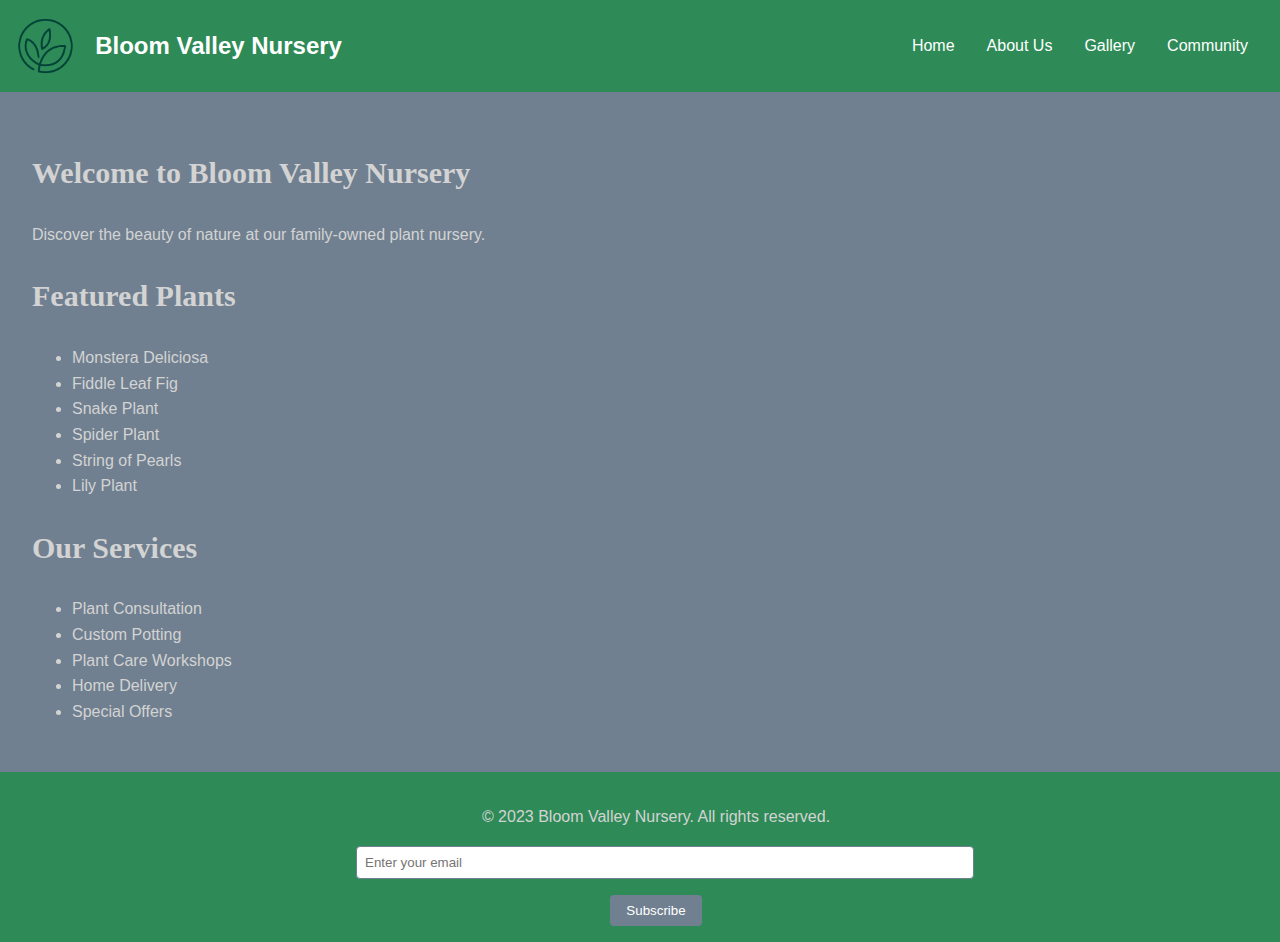
<file: index.html>
<!DOCTYPE html>
<html lang="en">

<head>
  <meta charset="UTF-8">
  <meta name="viewport" content="width=device-width, initial-scale=1.0">
  <title>Bloom Valley Nursery - Home</title>
  <link rel="stylesheet" href="./css/style.css">
  <script src="script.js"></script>
</head>

<body>
  <header>
    <div class="logo-title-container">
      <img src="images/logo.png" alt="Bloom Valley Nursery Logo" class="logo">
      <h1>Bloom Valley Nursery</h1>
    </div>
    <nav>
      <ul>
        <li><a href="index.html">Home</a></li>
        <li><a href="aboutus.html">About Us</a></li>
        <li><a href="gallery.html">Gallery</a></li>
        <li><a href="custompage.html">Community</a></li>
      </ul>
    </nav>
  </header>

  <main>
    <section>
      <h2>Welcome to Bloom Valley Nursery</h2>
      <p>Discover the beauty of nature at our family-owned plant nursery.</p>
    </section>

    <section>
      <h2>Featured Plants</h2>
      <ul>
        <li>Monstera Deliciosa</li>
        <li>Fiddle Leaf Fig</li>
        <li>Snake Plant</li>
        <li>Spider Plant</li>
        <li>String of Pearls</li>
        <li>Lily Plant</li>
      </ul>
    </section>

    <section>
      <h2>Our Services</h2>
      <ul>
        <li>Plant Consultation</li>
        <li>Custom Potting</li>
        <li>Plant Care Workshops</li>
        <li>Home Delivery</li>
        <li>Special Offers</li>
      </ul>
    </section>
  </main>

  <footer>
    <p>&copy; 2023 Bloom Valley Nursery. All rights reserved.</p>
    <form name="subscribe">
      <input type="email" placeholder="Enter your email" required>
      <button type="submit">Subscribe</button>
    </form>
  </footer>
</body>

</html>
</file>
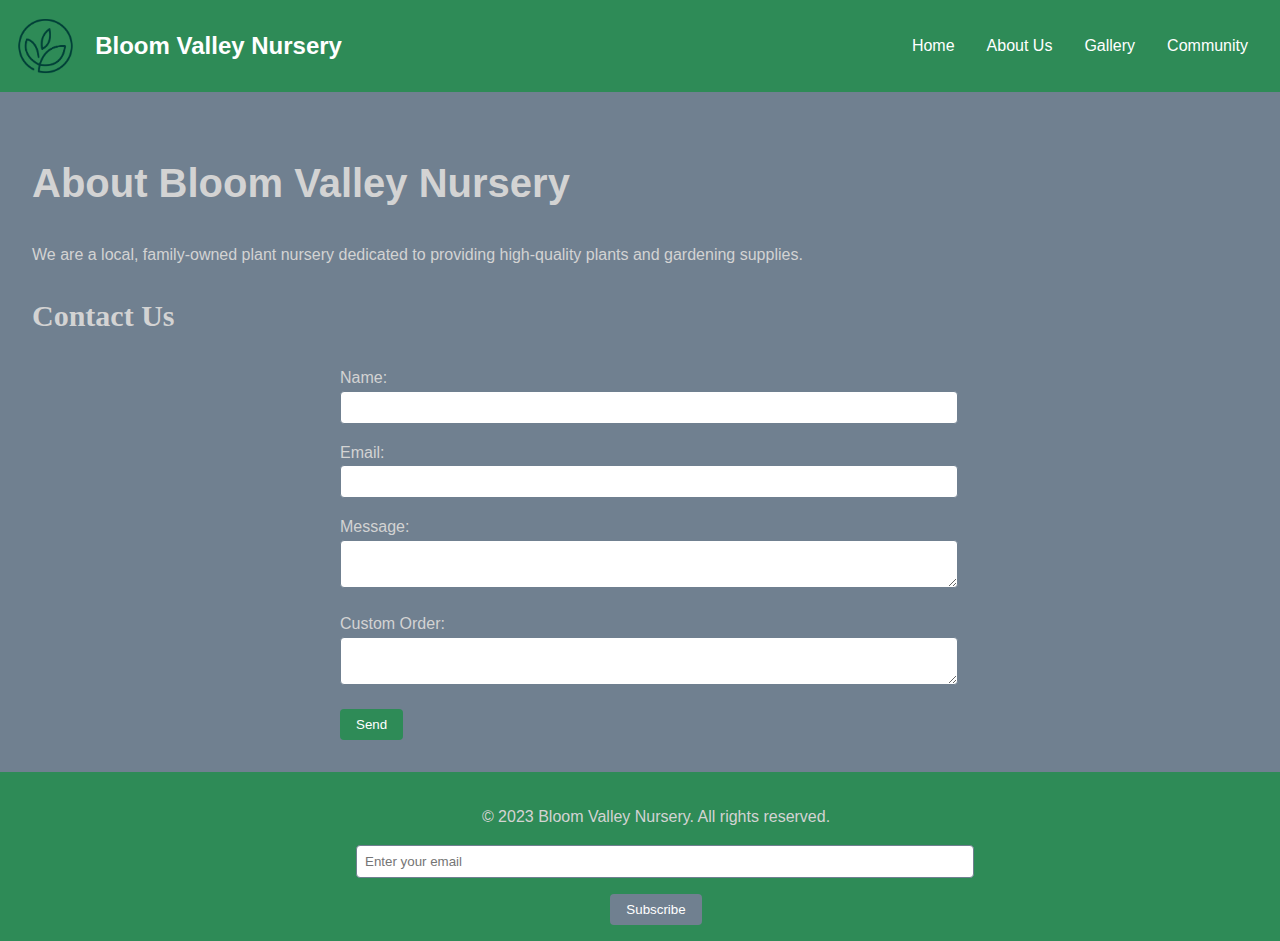
<file: aboutus.html>
<!DOCTYPE html>
<html lang="en">

<head>
  <meta charset="UTF-8">
  <meta name="viewport" content="width=device-width, initial-scale=1.0">
  <title>Bloom Valley Nursery - About Us</title>
  <link rel="stylesheet" href="css/style.css">
  <script src="script.js"></script>
</head>

<body>
  <header>
    <div class="logo-title-container">
      <img src="images/logo.png" alt="Bloom Valley Nursery Logo" class="logo">
      <h1>Bloom Valley Nursery</h1>
    </div>
    <nav>
      <ul>
        <li><a href="index.html">Home</a></li>
        <li><a href="aboutus.html">About Us</a></li>
        <li><a href="gallery.html">Gallery</a></li>
        <li><a href="custompage.html">Community</a></li>
      </ul>
    </nav>
  </header>

  <main>
    <h1>About Bloom Valley Nursery</h1>
    <p>We are a local, family-owned plant nursery dedicated to providing high-quality plants and gardening supplies.</p>

    <h2>Contact Us</h2>
    <form name="contact">
      <label for="name">Name:</label>
      <input type="text" id="name" name="name" required>

      <label for="email">Email:</label>
      <input type="email" id="email" name="email" required>

      <label for="message">Message:</label>
      <textarea id="message" name="message" required></textarea>

      <label for="order">Custom Order:</label>
      <textarea id="order" name="order"></textarea>

      <button type="submit" style="background-color: #2E8B57;">Send</button>
    </form>
  </main>

  <footer>
    <p>&copy; 2023 Bloom Valley Nursery. All rights reserved.</p>
    <form name="subscribe">
      <input type="email" placeholder="Enter your email" required>
      <button type="submit">Subscribe</button>
    </form>
  </footer>
</body>

</html>
</file>
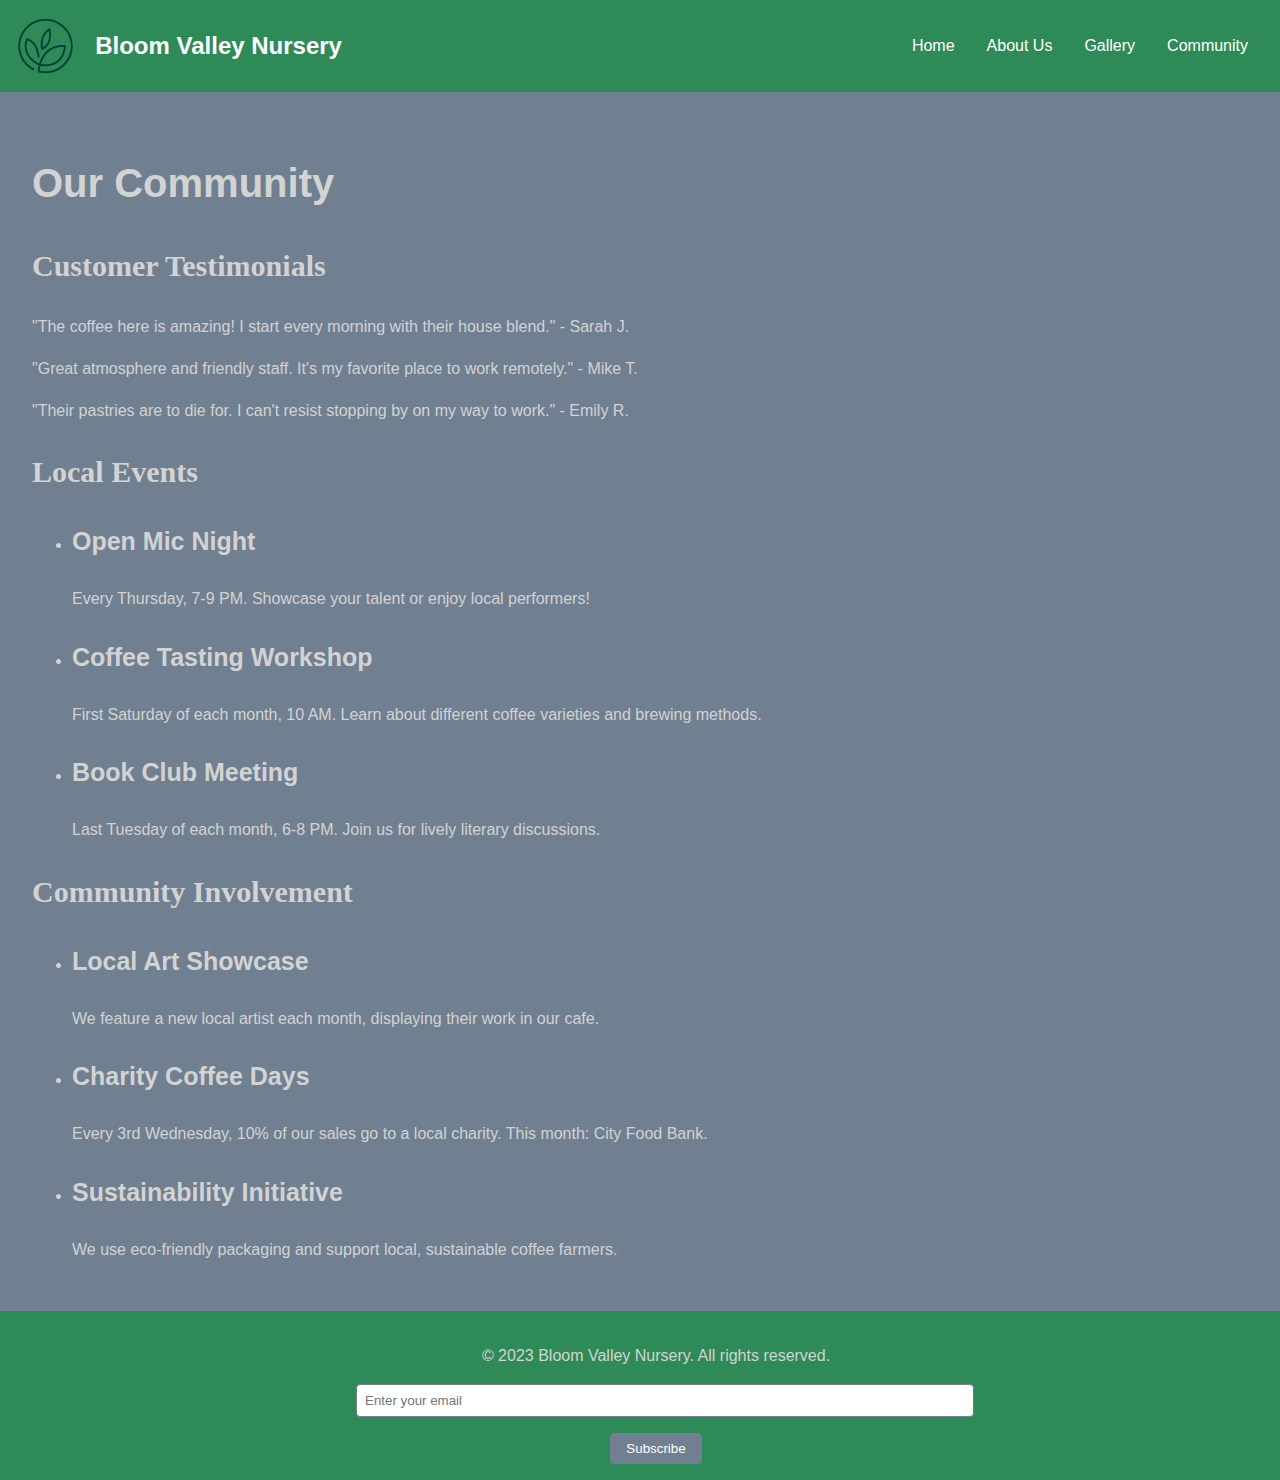
<file: custompage.html>
<!DOCTYPE html>
<html lang="en">

<head>
  <meta charset="UTF-8">
  <meta name="viewport" content="width=device-width, initial-scale=1.0">
  <title>Bloom Valley Nursery - Community</title>
  <link rel="stylesheet" href="css/style.css">
  <script src="script.js"></script>
</head>

<body>
  <header>
    <div class="logo-title-container">
      <img src="images/logo.png" alt="Bloom Valley Nursery Logo" class="logo">
      <h1>Bloom Valley Nursery</h1>
    </div>
    <nav>
      <ul>
        <li><a href="index.html">Home</a></li>
        <li><a href="aboutus.html">About Us</a></li>
        <li><a href="gallery.html">Gallery</a></li>
        <li><a href="custompage.html">Community</a></li>
      </ul>
    </nav>
  </header>

  <main>
    <h1>Our Community</h1>

    <section>
      <h2>Customer Testimonials</h2>
      <div class="testimonial">
        <p>"The coffee here is amazing! I start every morning with their house blend." - Sarah J.</p>
      </div>
      <div class="testimonial">
        <p>"Great atmosphere and friendly staff. It's my favorite place to work remotely." - Mike T.</p>
      </div>
      <div class="testimonial">
        <p>"Their pastries are to die for. I can't resist stopping by on my way to work." - Emily R.</p>
      </div>
    </section>

    <section>
      <h2>Local Events</h2>
      <ul>
        <li>
          <h3>Open Mic Night</h3>
          <p>Every Thursday, 7-9 PM. Showcase your talent or enjoy local performers!</p>
        </li>
        <li>
          <h3>Coffee Tasting Workshop</h3>
          <p>First Saturday of each month, 10 AM. Learn about different coffee varieties and brewing methods.</p>
        </li>
        <li>
          <h3>Book Club Meeting</h3>
          <p>Last Tuesday of each month, 6-8 PM. Join us for lively literary discussions.</p>
        </li>
      </ul>
    </section>

    <section>
      <h2>Community Involvement</h2>
      <ul>
        <li>
          <h3>Local Art Showcase</h3>
          <p>We feature a new local artist each month, displaying their work in our cafe.</p>
        </li>
        <li>
          <h3>Charity Coffee Days</h3>
          <p>Every 3rd Wednesday, 10% of our sales go to a local charity. This month: City Food Bank.</p>
        </li>
        <li>
          <h3>Sustainability Initiative</h3>
          <p>We use eco-friendly packaging and support local, sustainable coffee farmers.</p>
        </li>
      </ul>
    </section>
  </main>

  <footer>
    <p>&copy; 2023 Bloom Valley Nursery. All rights reserved.</p>
    <form name="subscribe">
      <input type="email" placeholder="Enter your email" required>
      <button type="submit">Subscribe</button>
    </form>
  </footer>
</body>

</html>
</file>
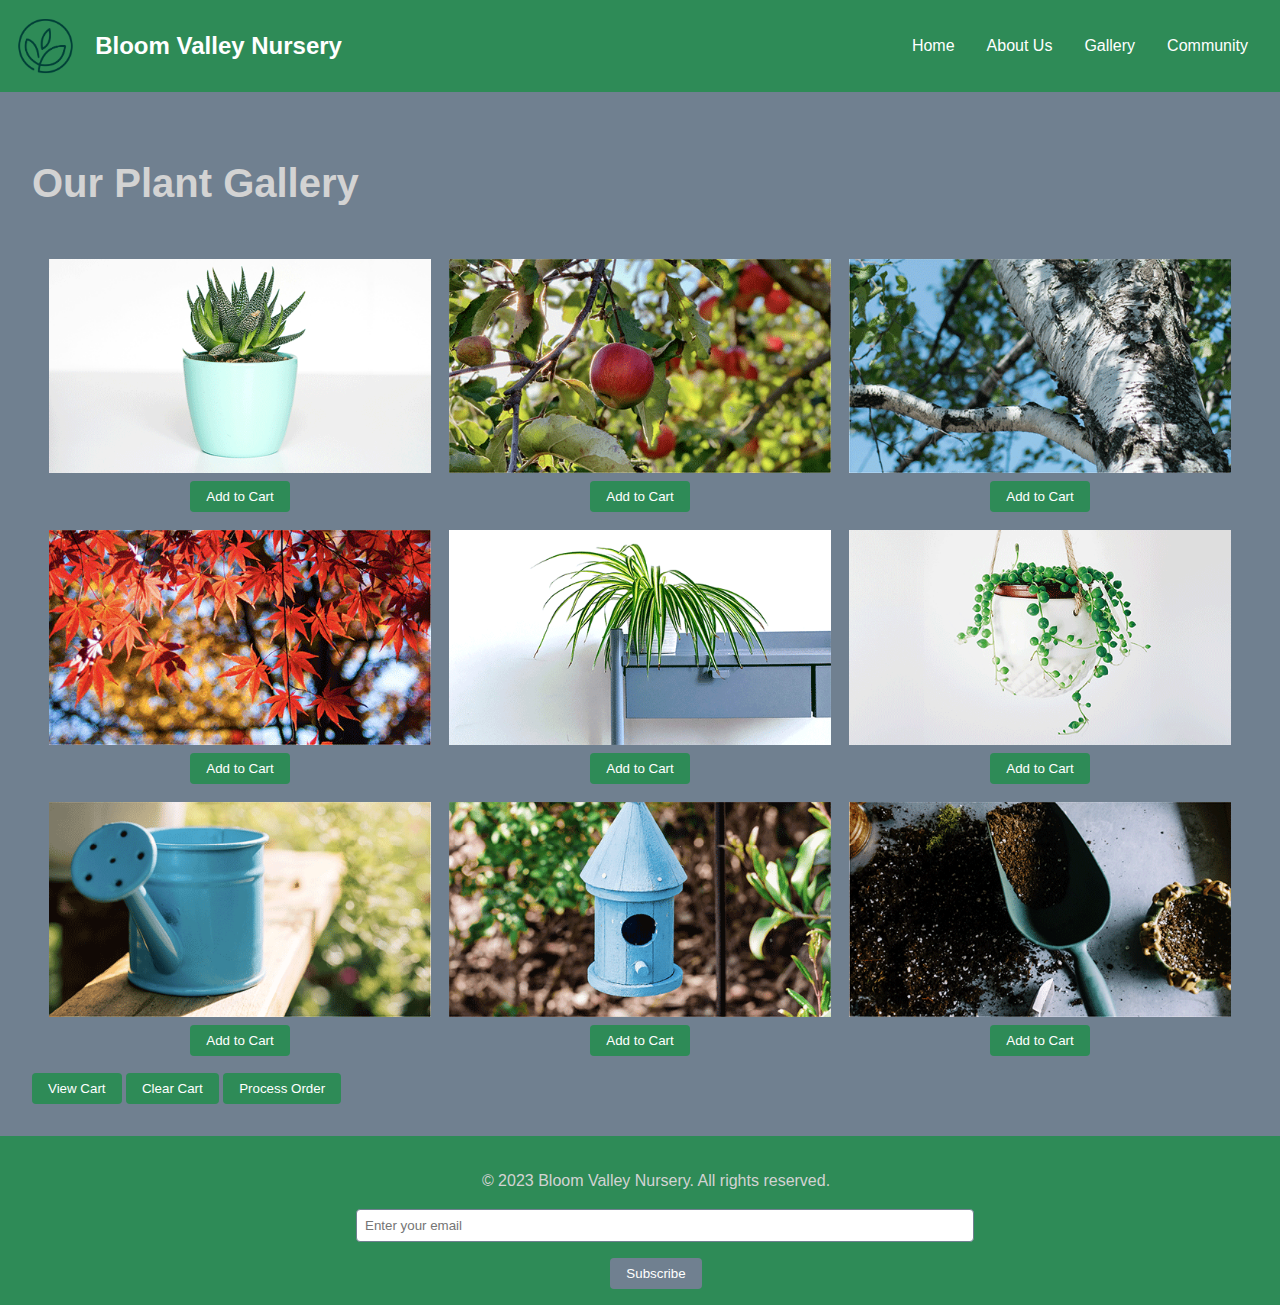
<file: gallery.html>
<!DOCTYPE html>
<html lang="en">

<head>
  <meta charset="UTF-8">
  <meta name="viewport" content="width=device-width, initial-scale=1.0">
  <title>Bloom Valley Nursery - Gallery</title>
  <link rel="stylesheet" href="css/style.css">
  <script src="script.js"></script>
</head>

<body>
  <header>
    <div class="logo-title-container">
      <img src="images/logo.png" alt="Bloom Valley Nursery Logo" class="logo">
      <h1>Bloom Valley Nursery</h1>
    </div>
    <nav>
      <ul>
        <li><a href="index.html">Home</a></li>
        <li><a href="aboutus.html">About Us</a></li>
        <li><a href="gallery.html">Gallery</a></li>
        <li><a href="custompage.html">Community</a></li>
      </ul>
    </nav>
  </header>

  <main>
    <h1>Our Plant Gallery</h1>
    <div class="gallery-container">
      <table class="gallery-table">
        <tr>
          <td>
            <img src="images/Client1_AloePlant.png" alt="Aloe Plant">
            <button class="add-to-cart">Add to Cart</button>
          </td>
          <td>
            <img src="images/Client1_AppleTree.png" alt="Apple Tree">
            <button class="add-to-cart">Add to Cart</button>
          </td>
          <td>
            <img src="images/Client1_BirchTree.png" alt="Birch Tree">
            <button class="add-to-cart">Add to Cart</button>
          </td>
        </tr>
        <tr>
          <td>
            <img src="images/Client1_MapleTree.png" alt="Maple Tree">
            <button class="add-to-cart">Add to Cart</button>
          </td>
          <td>
            <img src="images/Client1_SpiderPlant.png" alt="Spider Plant">
            <button class="add-to-cart">Add to Cart</button>
          </td>
          <td>
            <img src="images/Client1_StringofPearls.png" alt="String of Pearls">
            <button class="add-to-cart">Add to Cart</button>
          </td>
        </tr>
        <tr>
          <td>
            <img src="images/Client1_WateringCan.png" alt="Maple Tree">
            <button class="add-to-cart">Add to Cart</button>
          </td>
          <td>
            <img src="images/Client1_BirdHouse.png" alt="Spider Plant">
            <button class="add-to-cart">Add to Cart</button>
          </td>
          <td>
            <img src="images/Client1_PottingSoil.png" alt="String of Pearls">
            <button class="add-to-cart">Add to Cart</button>
          </td>
        </tr>
      </table>
    </div>
    <div id="cart-section">
      <button id="view-cart" class="view-cart">View Cart</button>
      <div id="cart-contents" style="display: none;">
        <h3>Cart Contents:</h3>
        <ul id="cart-items"></ul>
        <p>Total Items: <span id="cart-total">0</span></p>
      </div>
      <button id="clear-cart" class="clear-cart">Clear Cart</button>
      <button id="process-order" class="process-order">Process Order</button>
    </div>
    </div>
  </main>

  <footer>
    <p>&copy; 2023 Bloom Valley Nursery. All rights reserved.</p>
    <form name="subscribe">
      <input type="email" placeholder="Enter your email" required>
      <button type="submit" class="submit-btn">Subscribe</button>
    </form>
  </footer>
</body>

</html>
</file>
<file: css/style.css>
body {
  font-family: Calibri, sans-serif;
  line-height: 1.6;
  margin: 0;
  padding: 0;
  color: var(--willow-gray);
  background-color: var(--cloudy-gray);
}

nav ul {
  list-style-type: none;
  padding: 0;
}

nav ul li {
  display: inline;
  margin-right: 1rem;
}

nav ul li a {
  color: white;
  text-decoration: none;
}

main {
  padding: 2rem;
}

.cta-button {
  display: inline-block;
  background-color: #4CAF50;
  color: white;
  padding: 0.5rem 1rem;
  text-decoration: none;
  border-radius: 5px;
}

.gallery-container {
  width: 100%;
  overflow-x: auto;
}

.gallery-table {
  width: 100%;
  border-collapse: separate;
  border-spacing: 1rem;
}

.gallery-table td {
  text-align: center;
  vertical-align: top;
}

.gallery-table img {
  max-width: 100%;
  height: auto;
  display: block;
  margin-bottom: 0.5rem;
}

.gallery-table button {
  display: inline-block;
  padding: 0.5rem 1rem;
  background-color: var(--canopy-green);
  color: white;
  border: none;
  border-radius: 4px;
  cursor: pointer;
}

.clear-cart {
  display: inline-block;
  padding: 0.5rem 1rem;
  background-color: var(--canopy-green);
  color: white;
  border: none;
  border-radius: 4px;
  cursor: pointer;
}

.view-cart {
  display: inline-block;
  padding: 0.5rem 1rem;
  background-color: var(--canopy-green);
  color: white;
  border: none;
  border-radius: 4px;
  cursor: pointer;
}

.process-order {
  display: inline-block;
  padding: 0.5rem 1rem;
  background-color: var(--canopy-green);
  color: white;
  border: none;
  border-radius: 4px;
  cursor: pointer;
}

footer {
  flex-shrink: 0;
  text-align: center;
  padding: 1rem;
  bottom: 0;
  width: 100%;
  background-color: var(--canopy-green);
  color: var(--willow-gray);
}

:root {
  --canopy-green: #2E8B57;
  --meadow-mist: #98FB98;
  --sky-bloom: #87CEEB;
  --sunlit-petal: #FFD700;
  --cloudy-gray: #708090;
  --willow-gray: #D3D3D3;
}

h1 {
  font-family: 'Trebuchet MS', sans-serif;
  font-weight: bold;
  font-size: 40px;
}

h2 {
  font-family: 'Times New Roman', serif;
  font-weight: bold;
  font-size: 30px;
}

h3 {
  font-family: Impact, sans-serif;
  font-weight: bold;
  font-size: 25px;
}

.body-large {
  font-family: 'Comic Sans MS', sans-serif;
  font-size: 15px;
}

.body-strong {
  font-family: Calibri, sans-serif;
  font-size: 20px;
  font-weight: bold;
}

.body {
  font-family: Roboto, sans-serif;
  font-weight: bold;
  font-size: 16px;
}

.captions {
  font-family: Comfortaa, sans-serif;
  font-size: 11px;
}

header {
  background-color: var(--canopy-green);
  color: white;
  padding: 1rem;
  display: flex;
  align-items: center;
}

header h1 {
  margin: 0;
  font-size: 1.5rem;
  font-family: 'Trebuchet MS', sans-serif;
}

nav {
  margin-left: auto;
  /* This pushes the nav to the right */
}

nav ul {
  list-style-type: none;
  padding: 0;
  margin: 0;
  display: flex;
}

nav ul li {
  margin-left: 1rem;
}

nav ul li a {
  color: white;
  text-decoration: none;
}

.logo {
  max-height: 60px;
  margin-right: 20px;
}

.logo-title-container {
  display: flex;
  align-items: center;
}

.cta-button {
  background-color: var(--sky-bloom);
  color: var(--cloudy-gray);
}

@media screen and (max-width: 768px) {
  body {
    font-size: 14px;
  }

  header {
    flex-direction: column;
  }

  nav {
    margin-left: 0;
    margin-top: 1rem;
    width: 100%;
  }

  nav ul {
    flex-direction: column;
  }

  nav ul li {
    margin-left: 0;
    margin-bottom: 0.5rem;
  }

  .gallery {
    grid-template-columns: repeat(auto-fit, minmax(150px, 1fr));
  }

  .gallery-table {
    border-spacing: 0.5rem;
  }

  .gallery-table td {
    display: block;
    margin-bottom: 1rem;
  }
}

a:focus,
button:focus {
  outline: 2px solid var(--sky-bloom);
}

.skip-link {
  position: absolute;
  top: -40px;
  left: 0;
  background: var(--canopy-green);
  color: white;
  padding: 8px;
  z-index: 100;
}

.skip-link:focus {
  top: 0;
}

form {
  max-width: 600px;
  margin: 0 auto;
}

input,
textarea {
  width: 100%;
  padding: 0.5rem;
  margin-bottom: 1rem;
  border: 1px solid var(--cloudy-gray);
  border-radius: 4px;
}

button[type="submit"] {
  background-color: var(--cloudy-gray);
  color: white;
  border: none;
  padding: 0.5rem 1rem;
  cursor: pointer;
  border-radius: 4px;
}
</file>
